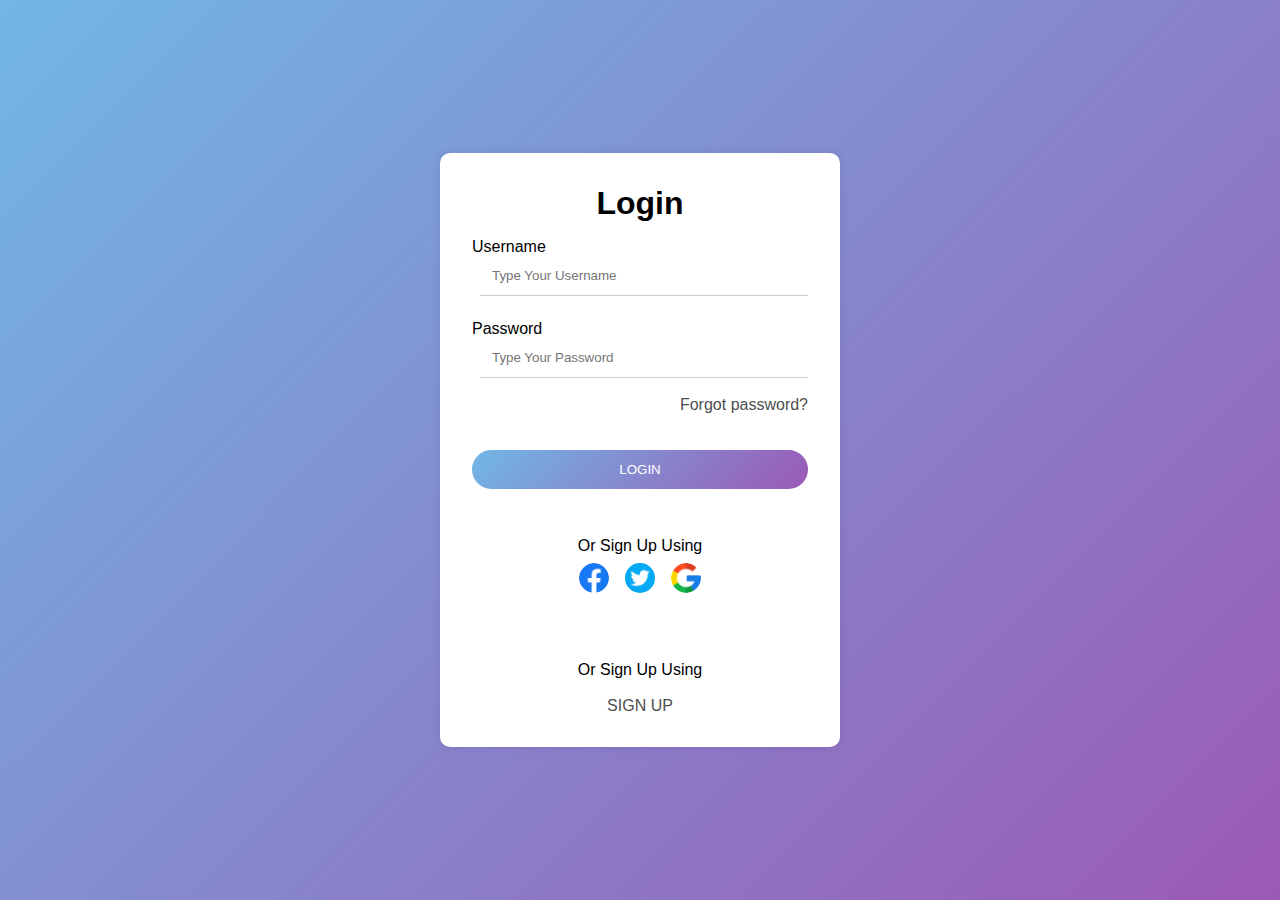
<file: Task 1/index.html>
<!DOCTYPE html>
<html lang="en">
  <head>
    <meta charset="UTF-8" />
    <meta name="viewport" content="width=device-width, initial-scale=1.0" />
    <title>Login Page</title>
    <link rel="stylesheet" href="styles.css" />
    <link
      rel="stylesheet"
      href="https://cdnjs.cloudflare.com/ajax/libs/font-awesome/6.5.2/css/all.min.css"
      integrity="sha512-SnH5WK+bZxgPHs44uWIX+LLJAJ9/2PkPKZ5QiAj6Ta86w+fsb2TkcmfRyVX3pBnMFcV7oQPJkl9QevSCWr3W6A=="
      crossorigin="anonymous"
      referrerpolicy="no-referrer"
    />
  </head>
  <body>
    <div class="flex flex-center" style="height: 100vh">
      <div class="card">
        <h2 class="h2 text-center">Login</h2>
        <form>
          <div class="input-group">
            <p>Username</p>
            <span>
              <i class="fas fa-user icon"></i>
              <input
                type="text"
                placeholder="Type Your Username"
                class="input"
              />
            </span>
          </div>
          <div class="input-group">
            <p>Password</p>
            <span>
              <i class="fas fa-lock icon"></i>
              <input
                type="password"
                placeholder="Type Your Password"
                class="input"
              /> </span
            ><br />
            <div class="text-right">
              <a href="#" class="link">Forgot password?</a>
            </div>
          </div>

          <button type="submit" class="button">LOGIN</button>
        </form>

        <div class="text-center" style="margin-top: 3rem">
          <p>Or Sign Up Using</p>
          <div class="social-icons">
            <a href="#" class="social-icon"
              ><img src="./assets/facebook.png" alt="Facebook"
            /></a>
            <a href="#" class="social-icon"
              ><img src="./assets/twitter.png" alt="Twitter"
            /></a>
            <a href="#" class="social-icon"
              ><img src="./assets/google.png" alt="Google"
            /></a>
          </div>
        </div>
        <div class="text-center" style="margin-top: 4rem">
          <p>
            Or Sign Up Using <br /><br /><a href="#" class="link">SIGN UP</a>
          </p>
        </div>
      </div>
    </div>
  </body>
</html>
</file>
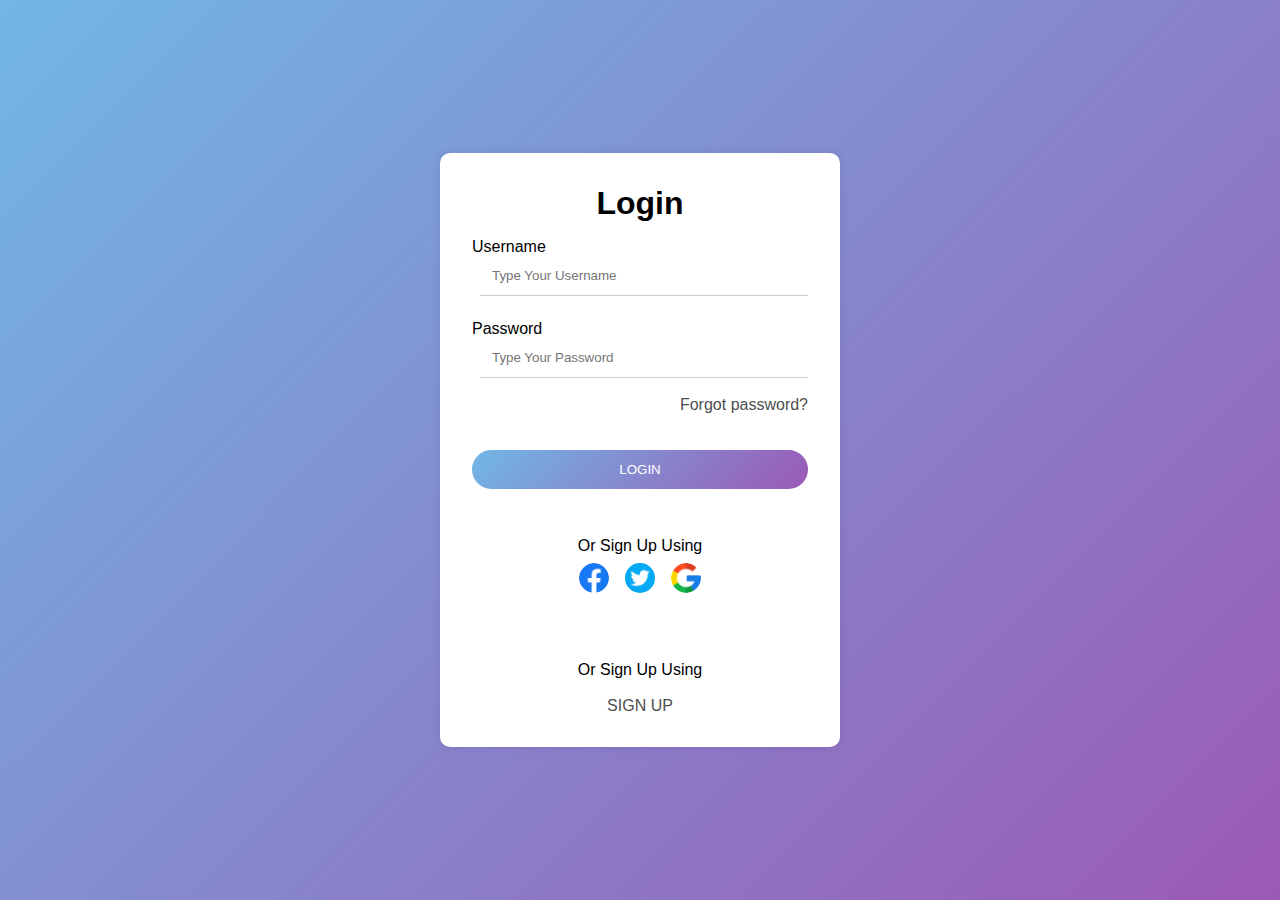
<file: Task 3/index.html>
<!DOCTYPE html>
<html lang="en">
  <head>
    <meta charset="UTF-8" />
    <meta name="viewport" content="width=device-width, initial-scale=1.0" />
    <title>Login Page</title>
    <link rel="stylesheet" href="styles.css" />
    <link
      rel="stylesheet"
      href="https://cdnjs.cloudflare.com/ajax/libs/font-awesome/6.5.2/css/all.min.css"
      integrity="sha512-SnH5WK+bZxgPHs44uWIX+LLJAJ9/2PkPKZ5QiAj6Ta86w+fsb2TkcmfRyVX3pBnMFcV7oQPJkl9QevSCWr3W6A=="
      crossorigin="anonymous"
      referrerpolicy="no-referrer"
    />
  </head>
  <body>
    <div class="flex flex-center" style="height: 100vh">
      <div class="card">
        <h2 class="h2 text-center">Login</h2>
        <form>
          <div class="input-group">
            <p>Username</p>
            <span>
              <i class="fas fa-user icon"></i>
              <input
                type="text"
                placeholder="Type Your Username"
                class="input"
              /><br />
            </span>
          </div>
          <div class="input-group">
            <p>Password</p>
            <span>
              <i class="fas fa-lock icon"></i>
              <input
                type="password"
                id="passwordField"
                placeholder="Type Your Password"
                class="input"
              />
              <i
                class="fas fa-eye-slash toggle-password"
                id="togglePassword"
              ></i> </span
            ><br />
            <div class="text-right">
              <a href="#" class="link">Forgot password?</a>
            </div>
          </div>

          <button type="submit" class="button">LOGIN</button>
        </form>

        <div class="text-center" style="margin-top: 3rem">
          <p>Or Sign Up Using</p>
          <div class="social-icons">
            <a href="#" class="social-icon"
              ><img src="./assets/facebook.png" alt="Facebook"
            /></a>
            <a href="#" class="social-icon"
              ><img src="./assets/twitter.png" alt="Twitter"
            /></a>
            <a href="#" class="social-icon"
              ><img src="./assets/google.png" alt="Google"
            /></a>
          </div>
        </div>
        <div class="text-center" style="margin-top: 4rem">
          <p>
            Or Sign Up Using <br /><br /><a href="#" class="link">SIGN UP</a>
          </p>
        </div>
      </div>
    </div>
    <script src="script.js"></script>
  </body>
</html>
</file>
<file: Task 1/styles.css>
* {
  margin: 0;
  padding: 0;
  box-sizing: border-box;
  font-family: "Arial", sans-serif;
}

body {
  background: linear-gradient(135deg, #71b7e6, #9b59b6);
  height: 100vh;
  display: flex;
  justify-content: center;
  align-items: center;
}

.container {
  max-width: 1200px;
  margin: 0 auto;
  padding: 0 20px;
}

.flex {
  display: flex;
}

.flex-center {
  justify-content: center;
  align-items: center;
}

.text-center {
  text-align: center;
}

.text-right {
  text-align: right;
}

.card {
  background: white;
  padding: 2rem;
  border-radius: 10px;
  box-shadow: 0 0 10px rgba(0, 0, 0, 0.1);
  width: 400px;
  margin: auto;
}

.h2 {
  font-size: 2rem;
  margin-bottom: 1rem;
}

.input-group {
  margin-bottom: 1.5rem;
}

.input-group span {
  display: flex;
  align-items: baseline;
}

.input-group input {
  width: 100%;
  padding: 0.75rem 1rem 0.75rem 0.75rem;
  border: none;
  border-bottom: 1px solid #ccc;
  outline: none;
}

.input-group .icon {
  font-size: 1rem;
  color: #ccc;
  margin-right: 0.5rem;
}

.input-group .toggle-password {
  font-size: 1rem;
  cursor: pointer;
  color: #ccc;
}

.button {
  display: inline-block;
  margin-top: 0.75rem;
  width: 100%;
  padding: 0.75rem 1.5rem;
  border: none;
  border-radius: 25px;
  background: linear-gradient(135deg, #71b7e6, #9b59b6);
  color: white;
  text-align: center;
  cursor: pointer;
  transition: background 0.3s ease;
}

.button:hover {
  background: linear-gradient(135deg, #9b59b6, #71b7e6);
}

.link {
  text-decoration: none;
  color: #4d4e4f;
}

.social-icons {
  display: flex;
  justify-content: center;
  gap: 1rem;
  margin-top: 0.5rem;
}

.social-icon img {
  width: 30px;
  height: 30px;
  border-radius: 50%;
}

@media screen and (max-width: 1024px) {
  /* .input-group input {
    padding: 0.75rem 0.75rem 0.75rem 2rem;
  }

  .button {
    padding: 0.75rem 1rem;
  }

  .h2 {
    font-size: 1.75rem;
  }

  .social-icons img {
    width: 25px;
    height: 25px;
  } */
}

@media screen and (max-width: 767px) {
  .input-group input {
    padding: 0.75rem 0.75rem 0.75rem 1.5rem;
  }

  .button {
    padding: 0.75rem 0.75rem;
  }

  .h2 {
    font-size: 1.5rem;
  }

  .social-icons img {
    width: 20px;
    height: 20px;
  }

  .input-group p {
    font-size: 0.9rem;
  }
}

@media screen and (max-width: 480px) {
  .card {
    width: 100%;
    padding: 1rem;
  }

  .input-group {
    margin-bottom: 1rem;
  }

  .input-group input {
    padding: 0.5rem 0.5rem 0.5rem 1.25rem;
    font-size: 0.9rem;
  }

  .button {
    padding: 0.5rem 0.75rem;
    font-size: 0.9rem;
  }

  .h2 {
    font-size: 1.25rem;
  }

  .social-icons img {
    width: 18px;
    height: 18px;
  }

  .input-group p {
    font-size: 0.8rem;
  }
}
</file>
<file: Task 3/styles.css>
* {
  margin: 0;
  padding: 0;
  box-sizing: border-box;
  font-family: "Arial", sans-serif;
}

body {
  background: linear-gradient(135deg, #71b7e6, #9b59b6);
  height: 100vh;
  display: flex;
  justify-content: center;
  align-items: center;
}

.container {
  max-width: 1200px;
  margin: 0 auto;
  padding: 0 20px;
}

.flex {
  display: flex;
}

.flex-center {
  justify-content: center;
  align-items: center;
}

.text-center {
  text-align: center;
}

.text-right {
  text-align: right;
}

.card {
  background: white;
  padding: 2rem;
  border-radius: 10px;
  box-shadow: 0 0 10px rgba(0, 0, 0, 0.1);
  width: 400px;
  margin: auto;
}

.h2 {
  font-size: 2rem;
  margin-bottom: 1rem;
}

.input-group {
  margin-bottom: 1.5rem;
}

.input-group span {
  display: flex;
  align-items: baseline;
}

.input-group input {
  width: 100%;
  padding: 0.75rem 1rem 0.75rem 0.75rem;
  border: none;
  border-bottom: 1px solid #ccc;
  outline: none;
}

.input-group .icon {
  font-size: 1rem;
  color: #ccc;
  margin-right: 0.5rem;
}

.input-group .toggle-password {
  font-size: 1rem;
  cursor: pointer;
  color: #ccc;
}

.button {
  display: inline-block;
  margin-top: 0.75rem;
  width: 100%;
  padding: 0.75rem 1.5rem;
  border: none;
  border-radius: 25px;
  background: linear-gradient(135deg, #71b7e6, #9b59b6);
  color: white;
  text-align: center;
  cursor: pointer;
  transition: background 0.3s ease;
}

.button:hover {
  background: linear-gradient(135deg, #9b59b6, #71b7e6);
}

.link {
  text-decoration: none;
  color: #4d4e4f;
}

.social-icons {
  display: flex;
  justify-content: center;
  gap: 1rem;
  margin-top: 0.5rem;
}

.social-icon img {
  width: 30px;
  height: 30px;
  border-radius: 50%;
}

@media screen and (max-width: 1024px) {
  /* .input-group input {
    padding: 0.75rem 0.75rem 0.75rem 2rem;
  }

  .button {
    padding: 0.75rem 1rem;
  }

  .h2 {
    font-size: 1.75rem;
  }

  .social-icons img {
    width: 25px;
    height: 25px;
  } */
}

@media screen and (max-width: 767px) {
  .input-group input {
    padding: 0.75rem 0.75rem 0.75rem 1.5rem;
  }

  .button {
    padding: 0.75rem 0.75rem;
  }

  .h2 {
    font-size: 1.5rem;
  }

  .social-icons img {
    width: 20px;
    height: 20px;
  }

  .input-group p {
    font-size: 0.9rem;
  }
}

@media screen and (max-width: 480px) {
  .card {
    width: 100%;
    padding: 1rem;
  }

  .input-group {
    margin-bottom: 1rem;
  }

  .input-group input {
    padding: 0.5rem 0.5rem 0.5rem 1.25rem;
    font-size: 0.9rem;
  }

  .button {
    padding: 0.5rem 0.75rem;
    font-size: 0.9rem;
  }

  .h2 {
    font-size: 1.25rem;
  }

  .social-icons img {
    width: 18px;
    height: 18px;
  }

  .input-group p {
    font-size: 0.8rem;
  }
}
</file>
